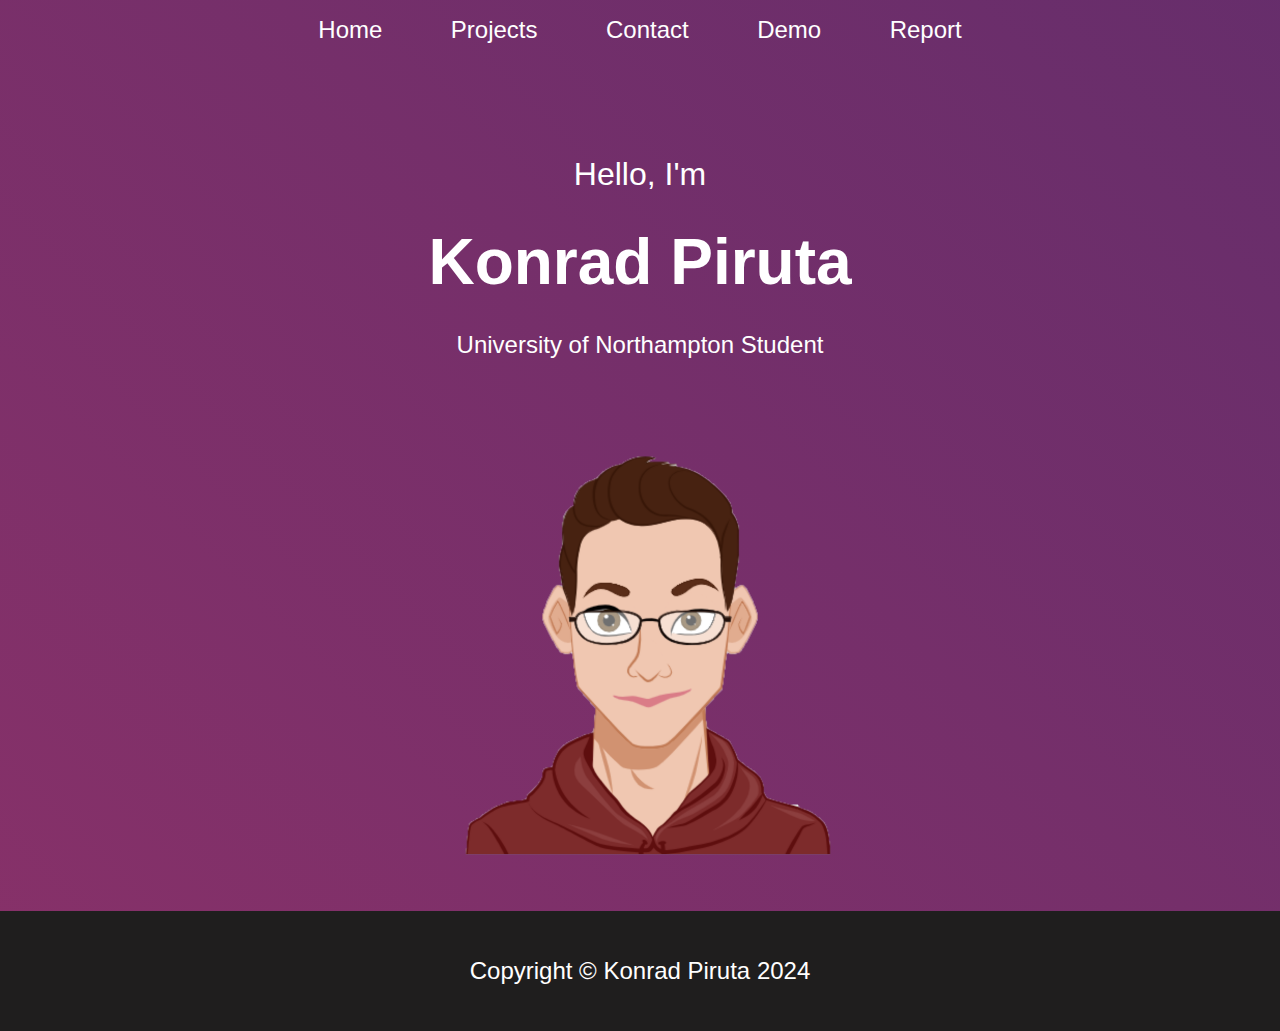
<file: index.html>
<!DOCTYPE html>
<html lang="en">

<head>
    <meta charset="UTF-8">
    <meta name="viewport" content="width=device-width, initial-scale=1.0">
    <title> Home</title>
    <link rel="stylesheet" href="main.css">
    <link rel="stylesheet" href="desktop.css" media="screen and (min-width: 800px)">
    <link rel="stylesheet" href="mobile.css" media="screen and (max-width: 800px)">
</head>

<body id="clicked">

    <div class="background">

        <div class="hamburgerIcon"> 
            <a href="#clicked" class="showNav on"></a>
            <a href="#" class="showNav off"></a>
        </div>

        <nav>
            <ul>
                <li><a href="index.html"> Home</a></li>
                <li><a href="project.html"> Projects</a></li>
                <li><a href="contact.html"> Contact</a></li>
                <li><a href="videoDemo.html"> Demo</a></li>
                <li><a href="siteReport.html"> Report</a></li>
            </ul>
        </nav>

        <header>
            <p> Hello, I'm</p>
            <h1> Konrad Piruta</h1>
            <h3> University of Northampton Student</h3>
        </header>
    
        <main class="indexMain">
            <img class="avatarImage" src="avatarPic.png" alt="avatar pic"/>
        </main>

        <div class="footerBackground">

            <footer>
                <p> Copyright &copy; Konrad Piruta 2024</p>
            </footer>

        </div>

    </div>

</body>

</html>
</file>
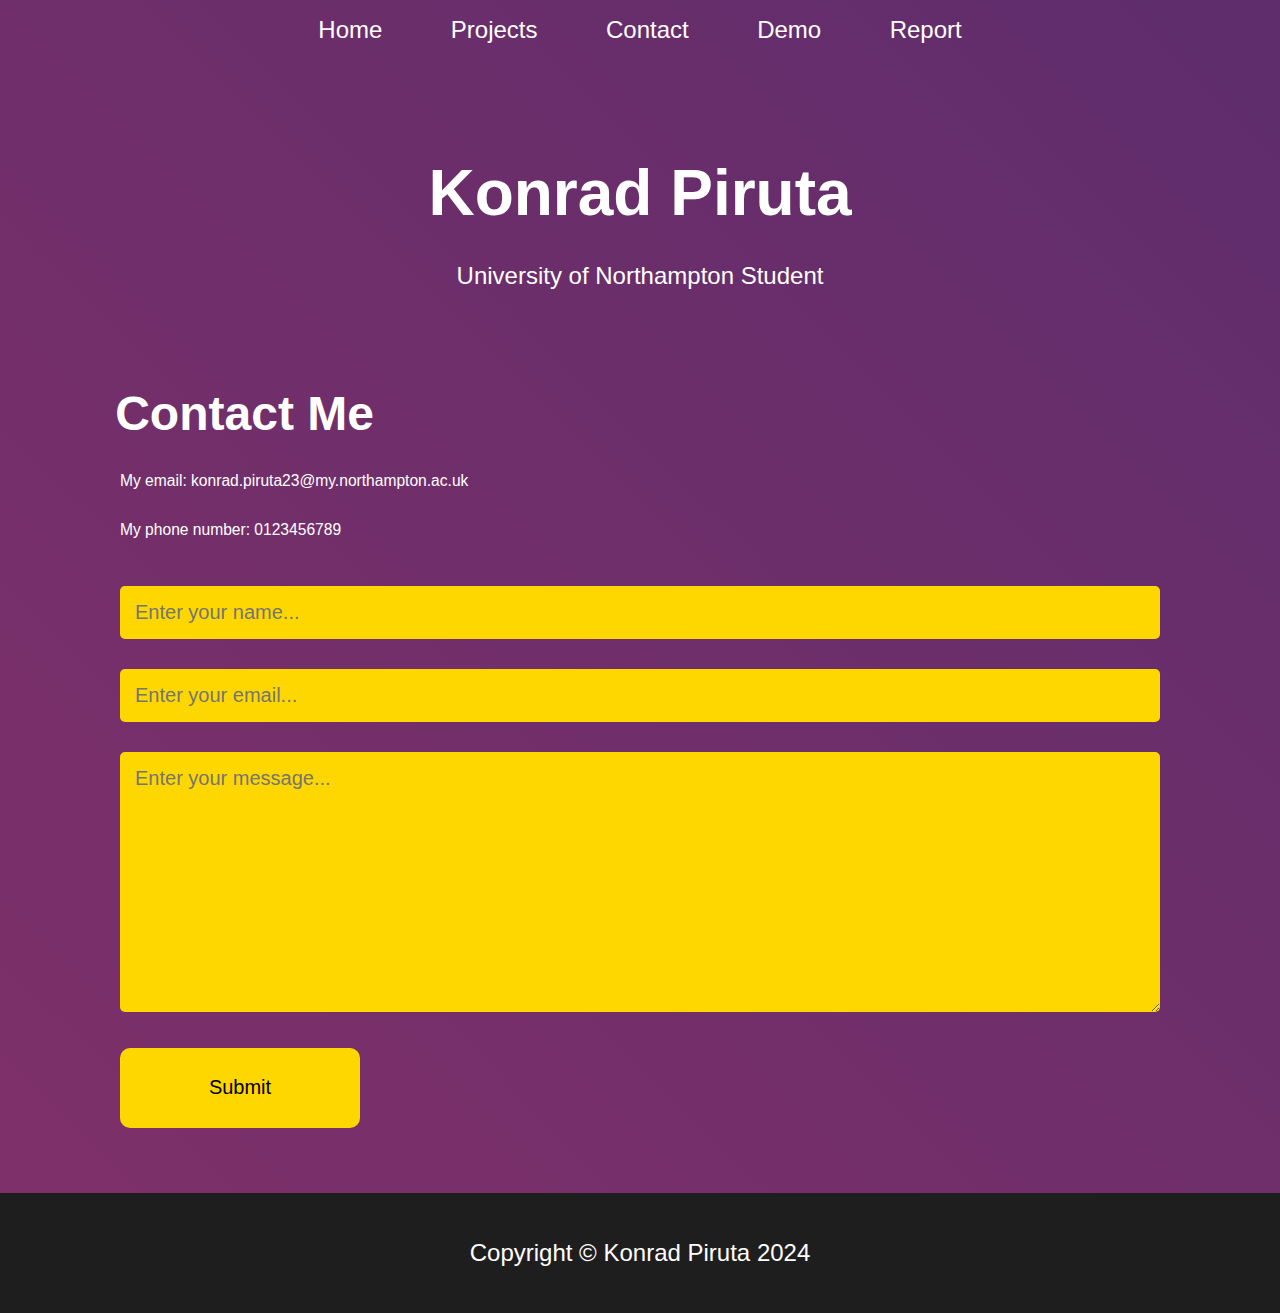
<file: contact.html>
<!DOCTYPE html>
<html lang="en">
<head>
    <meta charset="UTF-8">
    <meta name="viewport" content="width=device-width, initial-scale=1.0">
    <title> Contact</title>
    <link rel="stylesheet" href="main.css">
    <link rel="stylesheet" href="desktop.css" media="screen and (min-width: 800px)">
    <link rel="stylesheet" href="mobile.css" media="screen and (max-width: 800px)">
</head>

<body id="clicked">
    
    <div class="background">

        <div class="hamburgerIcon"> 
            <a href="#clicked" class="showNav on"></a>
            <a href="#" class="showNav off"></a>
        </div>

        <nav>
            <ul>
                <li><a href="index.html"> Home</a></li>
                <li><a href="project.html"> Projects</a></li>
                <li><a href="contact.html"> Contact</a></li>
                <li><a href="videoDemo.html"> Demo</a></li>
                <li><a href="siteReport.html"> Report</a></li>
            </ul>
        </nav>

        <header>
            <h1> Konrad Piruta</h1>
            <h3> University of Northampton Student</h3>
        </header>
    
        <main class="contactMain">

            <div class="contactInfo"> 

                <h1> Contact Me</h1>
                <p> My email: konrad.piruta23@my.northampton.ac.uk</p>
                <p> My phone number: 0123456789</p>

            </div>
   
            <div class="contactForm"> 

                <form action="mailto:konrad.piruta23@my.northampton.ac.uk" method="get">
                    <input type="text" name="Name" placeholder="Enter your name..." required>
                    <input type="text" name="Email" placeholder="Enter your email..." required>
                    <textarea name="Message" rows="10" placeholder="Enter your message..."></textarea>
                    <input type="submit" class="submitButton" value="Submit">
                </form>

            </div>

        </main>

        <div class="footerBackground">

            <footer>
                <p> Copyright &copy; Konrad Piruta 2024</p>
            </footer>

        </div>

    </div>

</body>

</html>
</file>
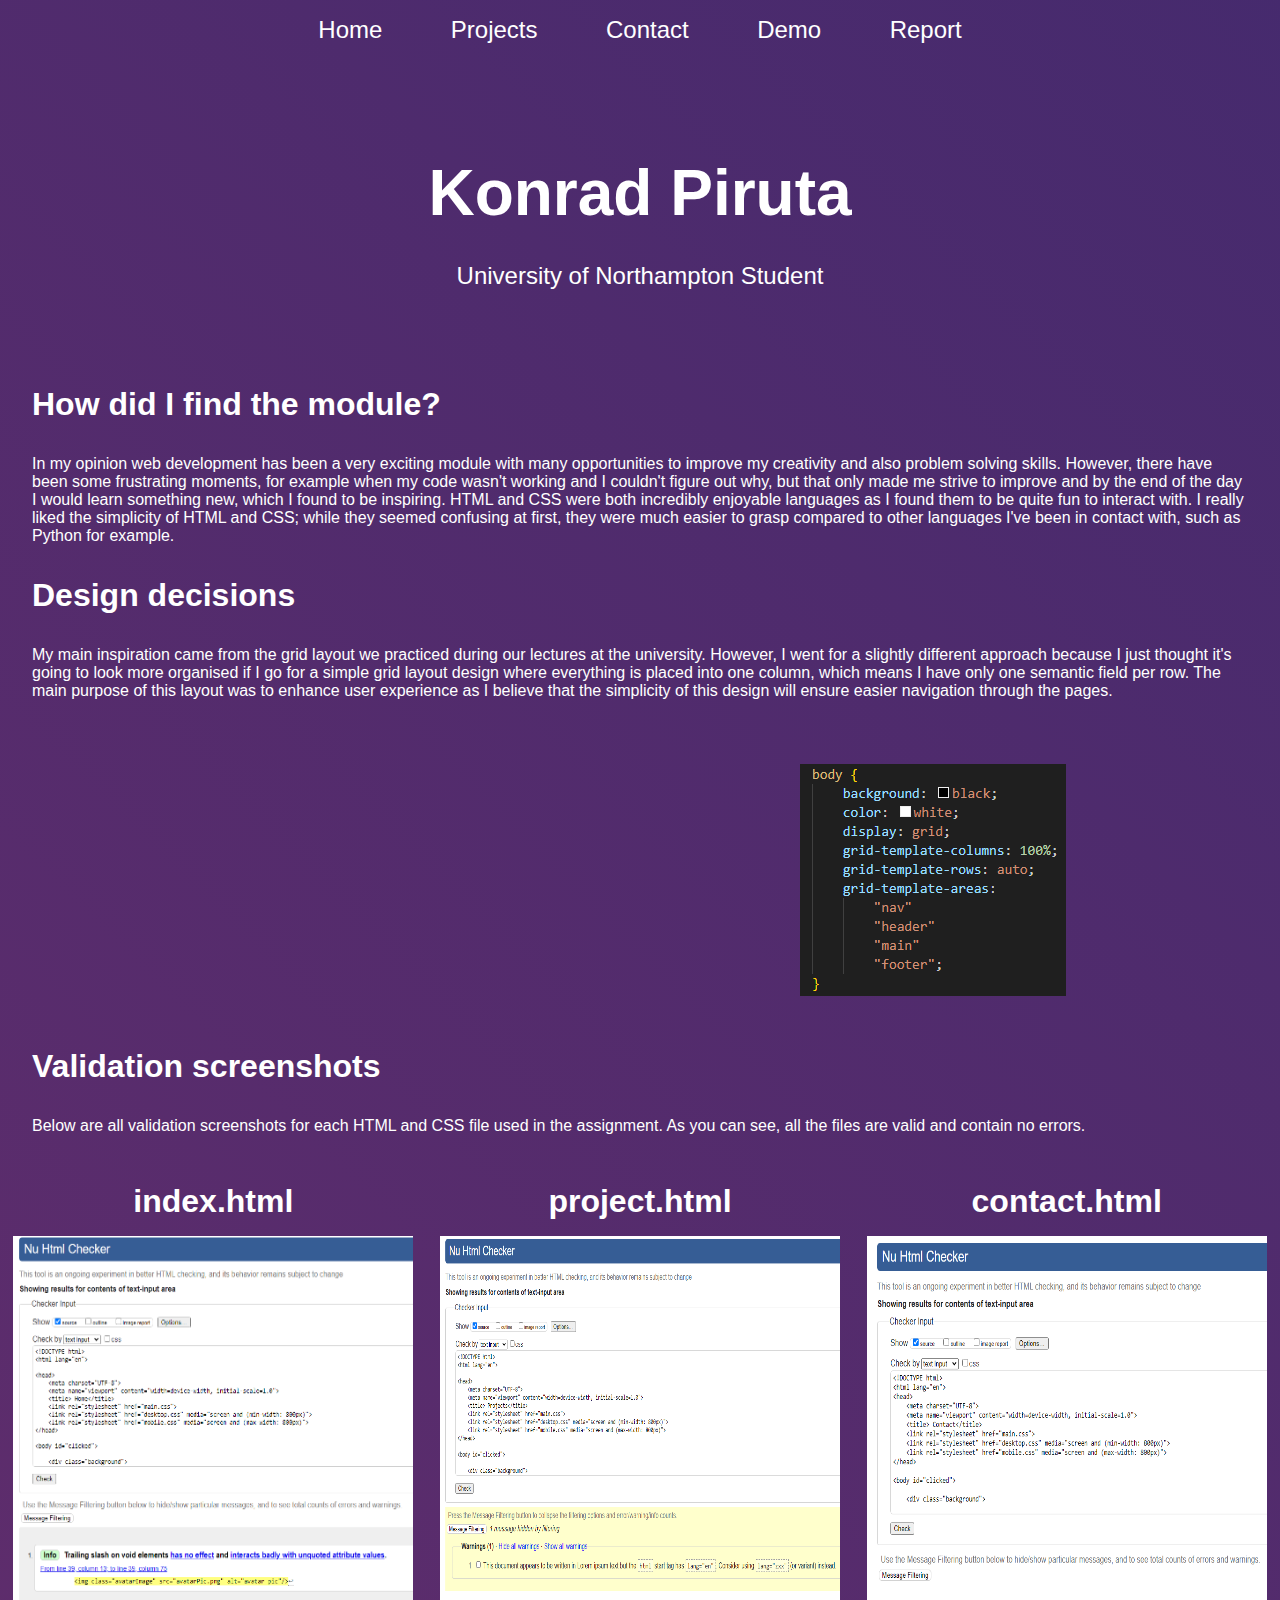
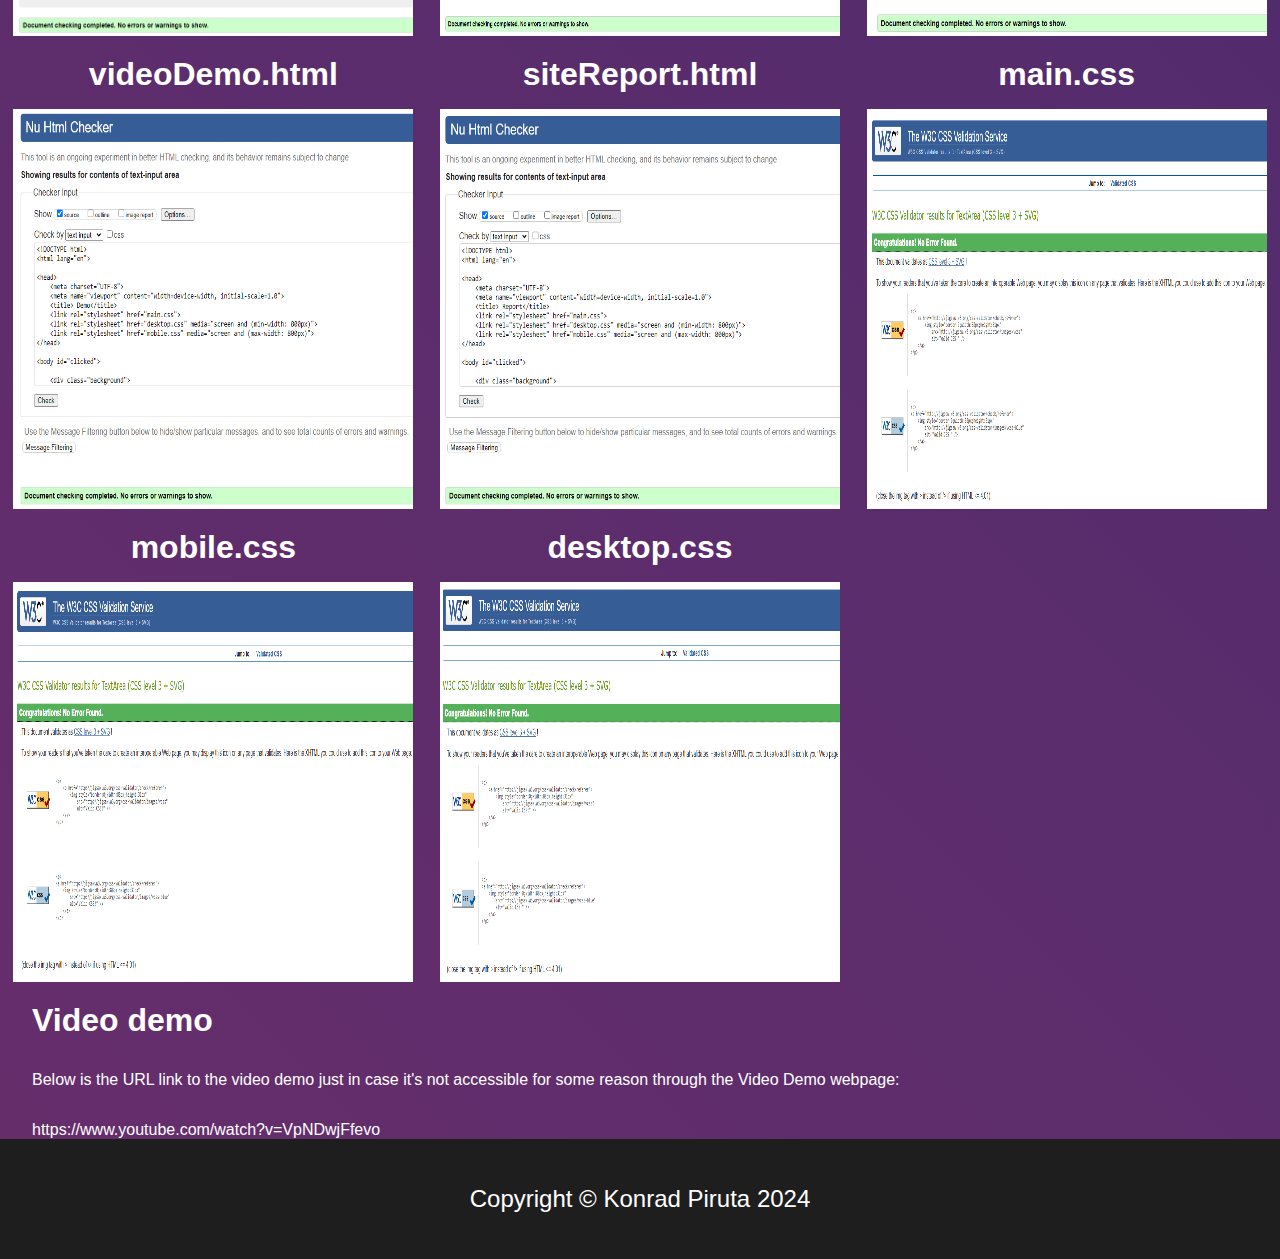
<file: siteReport.html>
<!DOCTYPE html>
<html lang="en">

<head>
    <meta charset="UTF-8">
    <meta name="viewport" content="width=device-width, initial-scale=1.0">
    <title> Report</title>
    <link rel="stylesheet" href="main.css">
    <link rel="stylesheet" href="desktop.css" media="screen and (min-width: 800px)">
    <link rel="stylesheet" href="mobile.css" media="screen and (max-width: 800px)">
</head>

<body id="clicked">

    <div class="background">

        <div class="hamburgerIcon">
            <a href="#clicked" class="showNav on"></a>
            <a href="#" class="showNav off"></a>
        </div>

        <nav>
            <ul>
                <li><a href="index.html"> Home</a></li>
                <li><a href="project.html"> Projects</a></li>
                <li><a href="contact.html"> Contact</a></li>
                <li><a href="videoDemo.html"> Demo</a></li>
                <li><a href="siteReport.html"> Report</a></li>
            </ul>
        </nav>

        <header>
            <h1> Konrad Piruta</h1>
            <h3> University of Northampton Student</h3>
        </header>

        <main class="reportMain">
            <h1> How did I find the module?</h1>
            <p> In my opinion web development has been a very exciting module with many opportunities to improve my
                creativity and also problem solving skills. However, there have been some frustrating moments, for
                example
                when my code wasn't working and I couldn't figure out why, but that only made me strive to improve and
                by the end
                of the day I would learn something new, which I found to be inspiring. HTML and CSS were both incredibly
                enjoyable languages as I found them to be quite fun to interact with. I really liked the
                simplicity of HTML and CSS; while they seemed confusing at first, they were much easier to
                grasp compared to other languages I've been in contact with, such as Python for example.</p>
            <h1> Design decisions</h1>
            <p> My main inspiration came from the grid layout we practiced during our lectures at the university.
                However, I went for a slightly different approach because I just thought it's going to look more
                organised if I go for a simple grid layout design where everything is placed into one column, which
                means I have only one semantic field per row. The main purpose of this layout was to enhance user
                experience as I believe that the simplicity of this design will ensure easier navigation through the
                pages.</p>
            <img class="gridImage" src="grid.png" alt="grid">
            <h1> Validation screenshots</h1>
            <p> Below are all validation screenshots for each HTML and CSS file used in the assignment. As you can see,
                all the files are valid and contain no errors.</p>

            <div class="validationGrid">

                <div class="validationScreenshot">   
                    <div> 
                        <h1> index.html</h1>
                        <img src="indexValidation.png" alt="indexValidation">
                    </div>
                </div>

                <div class="validationScreenshot">  
                    <div> 
                        <h1> project.html</h1>
                        <img src="projectValidation.png" alt="indexValidation">
                    </div>
                </div>

                <div class="validationScreenshot">  
                    <div> 
                        <h1> contact.html</h1>
                        <img src="contactValidation.png" alt="indexValidation">
                    </div>
                </div>

                <div class="validationScreenshot">  
                    <div> 
                        <h1> videoDemo.html</h1>
                        <img src="videoValidation.png" alt="indexValidation">
                    </div>
                </div>

                <div class="validationScreenshot">  
                    <div> 
                        <h1> siteReport.html</h1>
                        <img src="reportValidation.png" alt="indexValidation">
                    </div>
                </div>

                <div class="validationScreenshot">  
                    <div> 
                        <h1> main.css</h1>
                        <img src="maincssValidation.png" alt="indexValidation">
                    </div>
                </div>

                <div class="validationScreenshot"> 
                    <div> 
                        <h1> mobile.css</h1>
                        <img src="mobilecssValidation.png" alt="indexValidation">
                    </div>
                </div>

                <div class="validationScreenshot"> 
                    <div> 
                        <h1> desktop.css</h1>
                        <img src="desktopcssValidation.png" alt="indexValidation">
                    </div>
                </div>

            </div>

            <h1> Video demo</h1>
            <p> Below is the URL link to the video demo just in case it's not accessible for some reason through the
                Video Demo webpage:</p>
            <a href="https://www.youtube.com/watch?v=VpNDwjFfevo" target="_blank"> https://www.youtube.com/watch?v=VpNDwjFfevo</a>
        </main>

        <div class="footerBackground">

            <footer>
                <p> Copyright &copy; Konrad Piruta 2024</p>
            </footer>

        </div>

    </div>

</body>

</html>
</file>
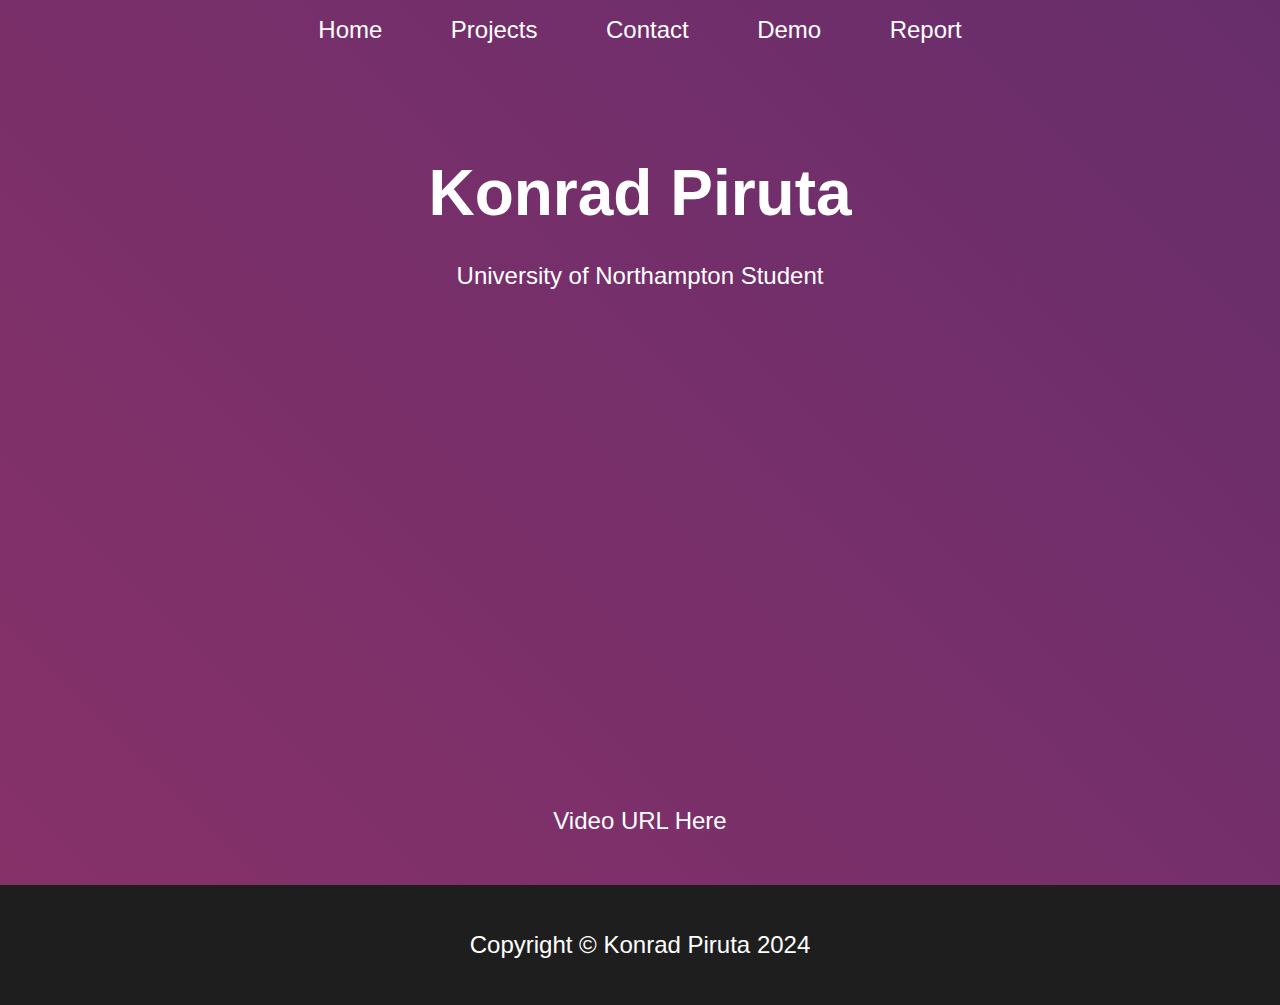
<file: videoDemo.html>
<!DOCTYPE html>
<html lang="en">

<head>
    <meta charset="UTF-8">
    <meta name="viewport" content="width=device-width, initial-scale=1.0">
    <title> Demo</title>
    <link rel="stylesheet" href="main.css">
    <link rel="stylesheet" href="desktop.css" media="screen and (min-width: 800px)">
    <link rel="stylesheet" href="mobile.css" media="screen and (max-width: 800px)">
</head>

<body id="clicked">

    <div class="background">

        <div class="hamburgerIcon">
            <a href="#clicked" class="showNav on"></a>
            <a href="#" class="showNav off"></a>
        </div>

        <nav>
            <ul>
                <li><a href="index.html"> Home</a></li>
                <li><a href="project.html"> Projects</a></li>
                <li><a href="contact.html"> Contact</a></li>
                <li><a href="videoDemo.html"> Demo</a></li>
                <li><a href="siteReport.html"> Report</a></li>
            </ul>
        </nav>

        <header>
            <h1> Konrad Piruta</h1>
            <h3> University of Northampton Student</h3>
        </header>

        <main class="demoMain">
            <iframe class="video" width="660" height="415"
                src="https://www.youtube.com/embed/VpNDwjFfevo?si=JItQAG2aBJx37nzf" title="YouTube video player"
                allow="accelerometer; autoplay; clipboard-write; encrypted-media; gyroscope; picture-in-picture; web-share"
                allowfullscreen>
            </iframe>
            <p></p>
            <a href="https://www.youtube.com/watch?v=VpNDwjFfevo" target="_blank"> Video URL Here</a>
        </main>

        <div class="footerBackground">

            <footer>
                <p> Copyright &copy; Konrad Piruta 2024</p>
            </footer>

        </div>

    </div>

</body>

</html>
</file>
<file: main.css>
* {
    margin: 0;
    padding: 0;
    font-family: Arial, Helvetica, sans-serif;
    box-sizing: border-box;
}

.contactInfo p {
    margin: 2em 0em;
    font-size: 0.65em;
}

h1 {
    margin: 0.5em 1em;
}

.contactInfo h1 {
    margin: 0.5em -0.1em;
}

h3 {
    font-size: 0.75em;
    margin: 0.5em 1em;
    font-weight: lighter;
}

header {
    font-size: 2em;
    margin: 3em 7em;
    text-align: center;
    grid-area: header;
}

.indexMain {
    font-size: 1.5em;
    margin: 2.1em 5em;
    text-align: center;
    align-items: center;
    grid-area: main;
}

.projectsMain {
    font-size: 1.5em;
    margin: 2.1em 5em;
    display: grid;
    grid-template-columns: 1fr 1fr;
    text-align: center;
    align-items: center;
    column-gap: 2em;
    row-gap: 2em;
    grid-area: main;
}

.contactMain {
    font-size: 1.5em;
    margin: 2.1em 5em;
    grid-area: main;
}

footer {
    font-size: 1.5em;
    text-align: center;
    padding: 1.9em;
    grid-area: footer;
}

nav {
    display: flex;
    align-items: center;
    justify-content: space-around;
    flex-wrap: wrap;
    grid-area: nav;
}

nav ul li {
    display: inline-block;
    list-style: none;
    margin: 1em 2em;
}

nav ul li a {
    color: white;
    text-decoration: none;
    font-size: 1.5em;
    position: relative;
}

nav ul li a::after {
    content: '';
    width: 0;
    height: 3px;
    background: gold;
    position: absolute;
    left: 0;
    bottom: -5px;
    transition: 0.5s;
}

nav ul li a:hover::after {
    width: 100%;
}

.background {
    height: 100%;
    width: 100%;
    background-image: linear-gradient(45deg, #C33764, #1D2671);
    background-size: 500% 500%;
    animation: animatedBackground 12s infinite linear;
}

@keyframes animatedBackground {
    0% {
        background-position: 0% 85%;
    }

    50% {
        background-position: 100% 20%;
    }

    100% {
        background-position: 0% 85%;
    }
}

.footerBackground {
    width: 100%;
    height: 120px;
    background: rgb(31, 30, 30);
}

.blurBackground {
    width: 800px;
    height: 800px;
    background: rgba(255, 255, 255, 0.1);
    backdrop-filter: blur(5px);
    color: white;
    display: flex;
    justify-content: center;
    align-items: center;
    border-radius: 50px;
    box-shadow: 0px 0px 15px 0px rgba(0, 0, 0, 0.5);
}

.submitButton {
    display: inline-block;
    width: 12em;
    height: 4em;
    border: none;
    border-radius: 10px;
    background: gold;
}

.contactForm form {
    width: 100%;
}

form input, form textarea {
    width: 100%;
    border: none;
    border-radius: 5px;
    outline: none;
    background: gold;
    padding: 15px;
    margin: 15px 0;
    font-size: 20px;
    color: black;
}

.demoMain {
    font-size: 1.5em;
    margin: 2.1em 5em;
    text-align: center;
}

.demoMain a {
    text-decoration: none;
    color: white;
}

.reportMain p {
    margin: 2em;
}

.gridImage {
    margin: 2em 50em;
}

.reportMain a {
    text-decoration: none;
    color: white;
    margin: 2em;
}

.video {
    border: none;
}

.validationGrid {
    display: grid;
    grid-template-columns: 1fr 1fr 1fr;
    text-align: center;
    align-items: center;  
}

.validationScreenshot img {
    width: 400px;
    height: 400px;
}
</file>
<file: desktop.css>
body {
    background: black;
    color: white;
    display: grid;
    grid-template-columns: 100%;
    grid-template-rows: auto;
    grid-template-areas: 
        "nav"
        "header"
        "main"
        "footer";
}
</file>
<file: mobile.css>
body {
    background: black;
    color: white;
    display: grid;
    grid-template-columns: 100%;
    grid-template-rows: auto;
    grid-template-areas: 
        "header"
        "nav"
        "main"
        "footer";
}

.indexMain {
    margin: 1em;
}

.avatarImage {
    width: 100%;
}

header {
    margin: 1em;
    font-size: 1.5em;
}

.showNav {
    height: 1.4em;
    width: 1.8em;
    display: block;
    border-top: 0.3em solid white;
    border-bottom: 0.3em solid white;
}

.showNav::before {
    content: '';
    position: absolute;
    width: 1.8em;
    margin-top: 0.3em;
    border-top: 0.3em solid white;
}

.hamburgerIcon {
    padding: 2em;
}

nav {
    display: none;
    background: rgb(43, 41, 41);
    position: fixed;
    top: 0;
    left: 50%;
    width: 50%;
    height: 100vh;
}

#clicked .on {
    display: block;
}

#clicked .off {
    display: none;
}

#clicked:target .on {
    display: none;
}

#clicked:target .off {
    display: block;
}

#clicked:target nav {
    display: block;
}

.blurBackground {
    width: 300px;
    height: 400px;
    margin: 1em;
}

.placeholderImage {
    height: 150px;
    width: 150px;
}

.projectsMain p {
    font-size: 10px;
}

.projectsMain h1 {
    font-size: 30px;
}

.projectsMain {
    font-size: 1.5em;
    margin: 2em 1.6em;
    display: block;
    text-align: center;
    align-items: center;
}

.blurBackground {
    border-radius: 30px;
}

.contactMain {
    margin: 2.5em 1em;
}

.contactInfo h1 {
    font-size: 30px;
}

.contactInfo p {
    font-size: 10px;
}

.footerBackground {
    width: 100%;
    height: 140px;
    background: rgb(31, 30, 30);
}

.reportMain img {
    margin: 2em 2.5em;
}

footer {
    padding: 1.5em;
}

.video {
    width: 100%;
    height: 350px;
}

.demoMain {
    margin: 0.5em;
}

.validationGrid {
    display: grid;
    grid-template-columns: auto;
    text-align: center;
    align-items: center;  
}

.validationScreenshot img {
    width: 300px;
    height: 300px;
}
</file>
